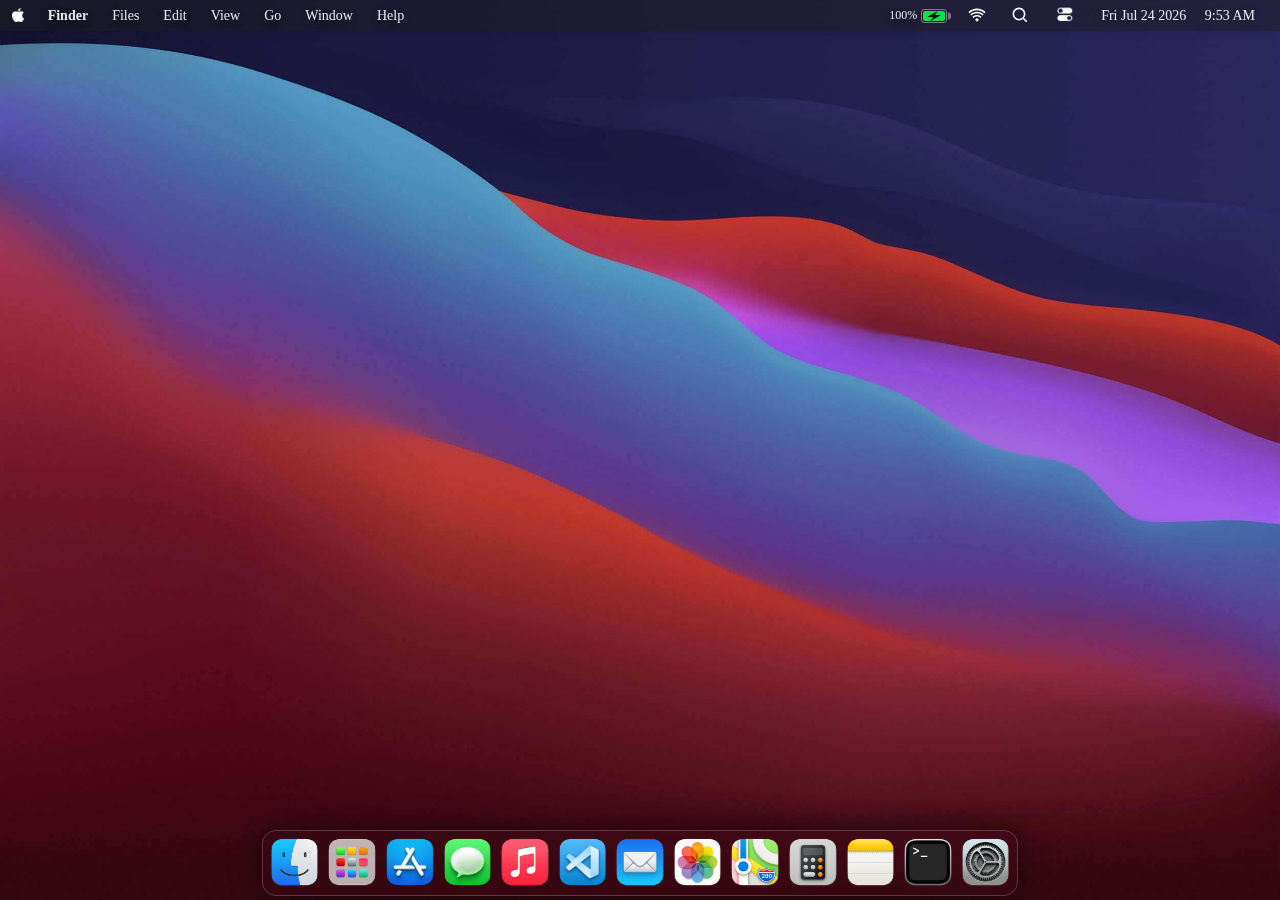
<file: index.html>
<!DOCTYPE html>
<html lang="en">

<head>
    <meta name="viewport" content="width=device-width, initial-scale=1">
    <link rel="apple-touch-icon" href="./icon/manifest/192x192.png">
    <meta name="apple-mobile-web-app-status-bar" content="#DCE9E9">
    <meta name="theme-color" content="#d1d1d1">
    <title>macOS Web</title>
    <link rel="shortcut icon" type="image/x-icon" href="favicon.ico">
    <link rel="preconnect" href="https://fonts.googleapis.com">
    <link rel="preconnect" href="https://fonts.gstatic.com" crossorigin>
    <script src="code.jqurey.com/jquery-1.12.4.js"></script>
    <script src="code.jqurey.com/ui/1.12.1/jquery-ui.js"></script>
    <link rel="manifest" href="./manifest.json">
    <link rel="stylesheet" href="./Css/style.css">

</head>

<body onload="digi(), calculateBattery()">
    <div class="navbar">
        <ul>
            <li class="leftLi logo">
                <img src="./icon/apple-white.png" height="14px" alt="Apple logo">
                <ul>
                    <li>
                        <button>About This Mac</button>
                    </li>
                    <li>
                        <button>System Preferences</button>
                    </li>
                    <li>
                        <button>Recent Items</button>
                    </li>
                    <li>
                        <button>Force Quit Finder</button>
                    </li>
                    <li>
                        <button>Sleep</button>
                        <button onClick="window.location.reload();">Restart</button>
                        <button>Shut Down</button>
                    </li>
                    <li>
                        <button>Lock Screen</button>
                        <button>Log Out</button>
                    </li>
                </ul>
            </li>
            <li class="leftLi app_name" id="Terminal">
                <p>Terminal</p>
            </li>
            <li class="leftLi app_name" id="Notes">
                <p>Notes</p>
            </li>
            <li class="leftLi app_name" id="calculator">
                <p>Calculator</p>
            </li>
            <li class="leftLi app_name" id="VScode">
                <p>VS Code</p>
            </li>
            <li class="leftLi app_name" id="map">
                <p>Maps</p>
            </li>
            <li class="leftLi">
                <b>Finder</b>
                <ul>
                    <li>
                        <button>About Finder</button>
                    </li>
                    <li>
                        <button>Preferences</button>
                    </li>
                    <li>
                        <button>Empty Trash</button>
                    </li>
                </ul>
            </li>
            <li class="leftLi">
                Files
                <ul>
                    <li>
                        <button>New File</button>
                        <button>New Window</button>
                    </li>
                    <li>
                        <button>Open File</button>
                        <button>Open Recent File</button>
                    </li>
                    <li>
                        <button>Save</button>
                        <button>Save as</button>
                    </li>
                    <li>
                        <button>Searching</button>
                        <button>Propertie File</button>
                    </li>
                    <li>
                        <button>Customize</button>
                    </li>
                    <li>
                        <button>Exit</button>
                    </li>
                </ul>
            </li>
            <li class="leftLi hidden">Edit</li>
            <li class="leftLi hidden">View</li>
            <li class="leftLi hidden">Go</li>
            <li class="leftLi hidden">Window</li>
            <li class="leftLi">Help
                <ul>
                    <li>
                        <button onclick="window.location.href = 'https://codingsatyamweb.netlify.app/about_me/';">About
                            the Developer</button>
                    </li>
                </ul>
            </li>
        </ul>

        <ul class="navbar__right">
            <li class="battery" style="cursor: url(./cursor/link.png), pointer;">
                <span class="battery__text">
                </span>
                <div class="battery__container">
                    <div class="battery__progress">
                        <img class="is-charging" src="./icon/charging.png" alt="Battery is charging">
                    </div>
                </div>

                <div class="battery__popup" style="cursor: url(./cursor/normal.png), pointer;">
                    <header>
                        <h3>Power</h3>
                        <span></span>
                    </header>
                    <p>Power Source: <span class="power-source">Battery</span></p>
                    <hr>
                    <button>Power Preferences</button>
                </div>
            </li>
            <li class="wifi">
                <svg width="24" height="24">
                    <path
                        d="M12 6c3.537 0 6.837 1.353 9.293 3.809l1.414-1.414C19.874 5.561 16.071 4 12 4 7.929 4.001 4.126 5.561 1.293 8.395l1.414 1.414C5.163 7.353 8.463 6 12 6zM17.671 14.307c-3.074-3.074-8.268-3.074-11.342 0l1.414 1.414c2.307-2.307 6.207-2.307 8.514 0L17.671 14.307z">
                    </path>
                    <path
                        d="M20.437,11.293c-4.572-4.574-12.301-4.574-16.873,0l1.414,1.414c3.807-3.807,10.238-3.807,14.045,0L20.437,11.293z">
                    </path>
                    <circle cx="12" cy="18" r="2"></circle>
                </svg>
            </li>
            <li class="open_Search">
                <svg width="20" height="20">
                    <path
                        d="M10,18c1.846,0,3.543-0.635,4.897-1.688l4.396,4.396l1.414-1.414l-4.396-4.396C17.365,13.543,18,11.846,18,10 c0-4.411-3.589-8-8-8s-8,3.589-8,8S5.589,18,10,18z M10,4c3.309,0,6,2.691,6,6s-2.691,6-6,6s-6-2.691-6-6S6.691,4,10,4z">
                    </path>
                </svg>
            </li>
            <li class="open_control hidden" style="cursor: url(./cursor/normal.png), pointer;">
                <img src="./icon/control_center.gif" class="control-center" alt="controlCenter">
                <div class="menu__container" style="cursor: url(./cursor/normal.png), pointer;">
                    <div class="grid__controling">
                        <div class="control_center--grid col-5">
                            <button>
                                <svg width="24" height="24">
                                    <path
                                        d="M12 6c3.537 0 6.837 1.353 9.293 3.809l1.414-1.414C19.874 5.561 16.071 4 12 4 7.929 4.001 4.126 5.561 1.293 8.395l1.414 1.414C5.163 7.353 8.463 6 12 6zM17.671 14.307c-3.074-3.074-8.268-3.074-11.342 0l1.414 1.414c2.307-2.307 6.207-2.307 8.514 0L17.671 14.307z">
                                    </path>
                                    <path
                                        d="M20.437,11.293c-4.572-4.574-12.301-4.574-16.873,0l1.414,1.414c3.807-3.807,10.238-3.807,14.045,0L20.437,11.293z">
                                    </path>
                                    <circle cx="12" cy="18" r="2"></circle>
                                </svg>
                                <font color="white">Wi-Fi</font>
                            </button>
                            <button>
                                <svg style="margin: 0px 5px ;padding: 5px;" width="24" height="24" viewBox="0 0 100 100"
                                    xml:space="preserve">
                                    <circle cx="50" cy="52.355" r="2.935"></circle>
                                    <path
                                        d="M50 6.605c-25.268.001-45.749 20.482-45.75 45.75.001 17.973 10.39 33.483 25.465 40.962l.672.334 1.93-3.898-.671-.333c-4.055-2.013-7.754-4.629-10.918-7.792-7.495-7.5-12.124-17.835-12.124-29.273.001-11.438 4.63-21.773 12.125-29.272C28.227 15.588 38.562 10.96 50 10.958c11.438.001 21.773 4.63 29.272 12.125 7.495 7.498 12.123 17.833 12.125 29.272-.001 11.438-4.63 21.773-12.125 29.272-3.164 3.163-6.862 5.779-10.918 7.792l-.671.333 1.93 3.898.672-.334C85.36 85.837 95.749 70.328 95.75 52.355 95.749 27.087 75.268 6.606 50 6.605z">
                                    </path>
                                    <path
                                        d="M87.197 52.355h-.75.75C87.196 31.811 70.544 15.159 50 15.157c-20.544.002-37.196 16.653-37.198 37.198.001 14.613 8.448 27.224 20.704 33.304l.672.334 1.931-3.898-.671-.333c-3.218-1.597-6.152-3.673-8.663-6.182-5.947-5.951-9.619-14.147-9.62-23.224.001-9.077 3.673-17.273 9.62-23.224 5.951-5.947 14.147-9.619 23.224-9.62 9.077.001 17.273 3.673 23.224 9.62 5.947 5.951 9.618 14.147 9.62 23.224-.001 9.077-3.673 17.273-9.62 23.224-2.51 2.509-5.444 4.585-8.662 6.182l-.671.333 1.93 3.898.672-.334c12.257-6.08 20.704-18.691 20.705-33.304z">
                                    </path>
                                    <path
                                        d="M61.54 52.355c-.001-6.374-5.166-11.539-11.54-11.54v.75-.75c-6.374.001-11.539 5.166-11.54 11.54.001 4.536 2.641 8.422 6.436 10.304l.672.334 1.929-3.895-.671-.333c-2.372-1.181-4.008-3.591-4.013-6.41.008-3.969 3.218-7.178 7.186-7.186 3.968.008 7.178 3.218 7.186 7.186-.005 2.819-1.642 5.229-4.013 6.41l-.67.333 1.929 3.895.672-.334c3.796-1.882 6.436-5.768 6.437-10.304z">
                                    </path>
                                    <path
                                        d="M78.645 52.355h-.75.75C78.643 36.534 65.821 23.711 50 23.71c-15.821.001-28.644 12.824-28.645 28.645.001 11.254 6.506 20.965 15.944 25.647l.672.334 1.931-3.899-.671-.333c-2.381-1.182-4.551-2.717-6.407-4.573-4.399-4.403-7.114-10.461-7.115-17.177.001-6.715 2.715-12.774 7.115-17.177 4.403-4.399 10.461-7.113 17.177-7.115 6.715.001 12.773 2.715 17.177 7.115 4.399 4.403 7.113 10.461 7.115 17.177-.001 6.715-2.715 12.773-7.115 17.177-1.856 1.855-4.026 3.39-6.407 4.572l-.671.333 1.93 3.899.672-.334c9.437-4.681 15.942-14.392 15.943-25.646z">
                                    </path>
                                    <path
                                        d="M70.092 52.355h-.75.75C70.091 41.257 61.098 32.264 50 32.263c-11.098.001-20.091 8.995-20.092 20.092.001 7.894 4.564 14.706 11.183 17.99l.672.334 1.93-3.899-.671-.333c-1.544-.766-2.949-1.761-4.152-2.963-2.852-2.855-4.608-6.775-4.61-11.129.001-4.354 1.758-8.273 4.61-11.129 2.855-2.852 6.775-4.608 11.129-4.61 4.353.001 8.273 1.758 11.129 4.61 2.852 2.855 4.608 6.775 4.61 11.129-.001 4.353-1.758 8.273-4.61 11.129-1.202 1.201-2.608 2.196-4.151 2.962l-.671.333 1.931 3.898.672-.334c6.62-3.282 11.182-10.094 11.183-17.988z">
                                    </path>
                                </svg>
                                <font color="white">AirDrop</font>
                            </button>
                            <button>
                                <svg height="24" width="24" viewBox="0 0 100 100">
                                    <path
                                        d="M48.7 97.5c-.7 0-1.3-.1-1.9-.4-1.7-.8-2.8-2.5-2.8-4.3V60.7L30.1 73.1c-1.1 1-2.8.9-3.8-.2l-2.8-3.1c-1-1.1-.9-2.8.2-3.8l17.8-16-17.8-16c-1.1-1-1.2-2.7-.2-3.8l2.8-3.1c1-1.1 2.7-1.2 3.8-.2l13.8 12.4v-32c0-1.9 1.1-3.6 2.8-4.3 1.7-.8 3.7-.4 5.1.8l23.7 21.4c1 .9 1.6 2.2 1.6 3.5 0 1.3-.6 2.6-1.6 3.5L55.8 50l19.8 17.8c1 .9 1.6 2.2 1.6 3.5s-.6 2.6-1.6 3.5L51.8 96.3c-.9.8-2 1.2-3.1 1.2zm4.7-36.8v21.4l11.9-10.7-11.9-10.7zm0-42.8v21.4l11.9-10.7-11.9-10.7z">
                                    </path>
                                </svg>
                                <font color="white">Bluetooth</font>
                            </button>
                        </div>
                        <div class="control_center--grid col-7">
                            <button>
                                <svg height="24px" width="24px" version="1.1" viewBox="0 0 48 48">
                                    <path
                                        d="M6.67,23.6c0,10.75,8.75,19.5,19.5,19.5c5.89,0,11.46-2.69,15.16-7.25c-1.06,0.17-2.12,0.25-3.16,0.25  c-11.3,0-20.5-9.2-20.5-20.5c0-3.81,1.04-7.48,3.03-10.71C12.5,7.3,6.67,14.97,6.67,23.6z">
                                </svg>
                                <font color="white">
                                    Do Not
                                    <br>
                                    Disturb
                                </font>
                            </button>
                        </div>

                        <div class="control_center--grid col-3--brightness">
                            <button class="nobtn">
                                <svg height="40px" width="40px" viewBox="0 0 100 100">
                                    <defs>
                                        <g id="a">
                                            <path
                                                d=" M 60 62.8 L 72.8 50 70 47.15 57.15 60 60 62.8 M 38 68 L 38 72 62 72 62 68 38 68 M 27.15 50 L 40 62.8 42.8 60 30 47.15 27.15 50 M 18 72 L 32 72 32 68 18 68 18 72 M 51.95 38.45 L 47.95 38.45 48 56.6 52 56.6 51.95 38.45 M 82 72 L 82 68 68 68 68 72 82 72 Z">
                                        </g>
                                    </defs>
                                    <g transform="matrix( 1, 0, 0, 1, 0,-5.2) ">
                                        <use xlink:href="#a">
                                    </g>
                                </svg>
                            </button>
                        </div>
                        <div class="control_center--grid col-3--battery">
                            <button class="nobtn">
                                <svg width="40px" style="
                      background-color: transparent;
                      transform: scale(1.3);
                      transform: translateY(1px);
                      padding: 0;
                      margin: 0 5px;
                    " viewBox="0 0 84 84">
                                    <g transform="matrix(1,0,0,1,1,0)">
                                        <path
                                            d="M69.117,21.917C69.426,21.923 69.733,21.941 70.04,21.976C70.751,22.057 71.451,22.223 72.123,22.469C73.359,22.922 74.491,23.647 75.422,24.578C76.379,25.535 77.119,26.705 77.569,27.982C77.794,28.622 77.947,29.286 78.024,29.96C78.059,30.267 78.077,30.574 78.083,30.883C78.113,35.628 78.113,40.372 78.083,45.117C78.077,45.426 78.059,45.733 78.024,46.04C77.947,46.714 77.794,47.378 77.569,48.018C77.119,49.295 76.379,50.465 75.422,51.422C74.491,52.353 73.359,53.078 72.123,53.531C71.451,53.777 70.751,53.943 70.04,54.024C69.733,54.059 69.426,54.077 69.117,54.083C49.373,54.208 29.627,54.208 9.883,54.083C9.574,54.077 9.267,54.059 8.96,54.024C8.286,53.947 7.622,53.794 6.982,53.569C5.705,53.119 4.535,52.379 3.578,51.422C2.647,50.491 1.922,49.359 1.469,48.123C1.223,47.451 1.057,46.751 0.976,46.04C0.941,45.733 0.923,45.426 0.917,45.117C0.887,40.372 0.887,35.628 0.917,30.883C0.923,30.574 0.941,30.267 0.976,29.96C1.057,29.249 1.223,28.549 1.469,27.877C1.922,26.641 2.647,25.509 3.578,24.578C4.535,23.621 5.705,22.881 6.982,22.431C7.622,22.206 8.286,22.053 8.96,21.976C9.267,21.941 9.574,21.923 9.883,21.917C29.627,21.792 49.373,21.792 69.117,21.917ZM10.007,26.083C9.428,26.087 8.855,26.182 8.311,26.381C7.641,26.627 7.029,27.02 6.524,27.524C6.02,28.029 5.627,28.641 5.381,29.311C5.19,29.833 5.094,30.381 5.084,30.936C5.054,35.666 4.995,40.398 5.085,45.128C5.102,45.661 5.197,46.188 5.381,46.689C5.627,47.359 6.02,47.971 6.524,48.476C7.029,48.98 7.641,49.373 8.311,49.619C8.833,49.81 9.381,49.906 9.936,49.916C29.666,50.041 49.401,50.29 69.128,49.915C69.661,49.898 70.188,49.803 70.689,49.619C71.359,49.373 71.971,48.98 72.476,48.476C72.98,47.971 73.373,47.359 73.619,46.689C73.81,46.167 73.906,45.619 73.916,45.064C73.946,40.334 74.005,35.602 73.915,30.872C73.898,30.339 73.803,29.812 73.619,29.311C73.373,28.641 72.98,28.029 72.476,27.524C71.971,27.02 71.359,26.627 70.689,26.381C70.167,26.19 69.619,26.094 69.064,26.084C49.379,25.959 29.692,26.083 10.007,26.083Z">
                                    </g>
                                    <g transform="matrix(-1.60812e-16,-1,0.833333,-1.3401e-16,33.6667,108)">
                                        <path
                                            d="M76,53.5C76,52.672 75.44,52 74.75,52L65.25,52C64.56,52 64,52.672 64,53.5L64,56.5C64,57.328 64.56,58 65.25,58L74.75,58C75.44,58 76,57.328 76,56.5L76,53.5Z">
                                    </g>
                                    <path
                                        d="M10.768,27L58,27L58,49L10.768,49C8.689,49 7,47.311 7,45.232L7,30.768C7,28.689 8.688,27 10.768,27Z">
                                </svg>
                            </button>
                        </div>
                        <div class="control_center--grid col-12--light brightness">
                            <input type="range" id="brightness" style="cursor: url(./cursor/normal.png), pointer;"
                                oninput="change_brightness()" min="0" max="100" step="1" value="100">

                            <svg class="brightnesssvg" xmlns="http://www.w3.org/2000/svg"
                                enable-background="new 0 0 24 24" height="25px" viewBox="0 0 24 24" width="25px"
                                fill="#000000"
                                style="cursor: url(./cursor/normal.png), pointer;position: absolute;top: 50%;left: 20px;transform: translatey(-50%);">
                                <rect fill="none" height="24" width="24" />
                                <path
                                    d="M12,9c1.65,0,3,1.35,3,3s-1.35,3-3,3s-3-1.35-3-3S10.35,9,12,9 M12,7c-2.76,0-5,2.24-5,5s2.24,5,5,5s5-2.24,5-5 S14.76,7,12,7L12,7z M2,13l2,0c0.55,0,1-0.45,1-1s-0.45-1-1-1l-2,0c-0.55,0-1,0.45-1,1S1.45,13,2,13z M20,13l2,0c0.55,0,1-0.45,1-1 s-0.45-1-1-1l-2,0c-0.55,0-1,0.45-1,1S19.45,13,20,13z M11,2v2c0,0.55,0.45,1,1,1s1-0.45,1-1V2c0-0.55-0.45-1-1-1S11,1.45,11,2z M11,20v2c0,0.55,0.45,1,1,1s1-0.45,1-1v-2c0-0.55-0.45-1-1-1C11.45,19,11,19.45,11,20z M5.99,4.58c-0.39-0.39-1.03-0.39-1.41,0 c-0.39,0.39-0.39,1.03,0,1.41l1.06,1.06c0.39,0.39,1.03,0.39,1.41,0s0.39-1.03,0-1.41L5.99,4.58z M18.36,16.95 c-0.39-0.39-1.03-0.39-1.41,0c-0.39,0.39-0.39,1.03,0,1.41l1.06,1.06c0.39,0.39,1.03,0.39,1.41,0c0.39-0.39,0.39-1.03,0-1.41 L18.36,16.95z M19.42,5.99c0.39-0.39,0.39-1.03,0-1.41c-0.39-0.39-1.03-0.39-1.41,0l-1.06,1.06c-0.39,0.39-0.39,1.03,0,1.41 s1.03,0.39,1.41,0L19.42,5.99z M7.05,18.36c0.39-0.39,0.39-1.03,0-1.41c-0.39-0.39-1.03-0.39-1.41,0l-1.06,1.06 c-0.39,0.39-0.39,1.03,0,1.41s1.03,0.39,1.41,0L7.05,18.36z" />
                            </svg>
                        </div>
                        <div class="control_center--grid col-12--volume sound">
                            <input type="range" id="sound" min="0" max="100" step="1" value="100"
                                style="cursor: url(./cursor/normal.png), pointer;">
                            <svg class="soundsvg" xmlns="http://www.w3.org/2000/svg" height="25px" viewBox="0 0 24 24"
                                width="25px" fill="#000000"
                                style="cursor: url(./cursor/normal.png), pointer;position: absolute;top: 50%;left: 20px;transform: translatey(-50%);">
                                <path
                                    d="M3 10v4c0 .55.45 1 1 1h3l3.29 3.29c.63.63 1.71.18 1.71-.71V6.41c0-.89-1.08-1.34-1.71-.71L7 9H4c-.55 0-1 .45-1 1zm13.5 2c0-1.77-1.02-3.29-2.5-4.03v8.05c1.48-.73 2.5-2.25 2.5-4.02zM14 4.45v.2c0 .38.25.71.6.85C17.18 6.53 19 9.06 19 12s-1.82 5.47-4.4 6.5c-.36.14-.6.47-.6.85v.2c0 .63.63 1.07 1.21.85C18.6 19.11 21 15.84 21 12s-2.4-7.11-5.79-8.4c-.58-.23-1.21.22-1.21.85z" />
                            </svg>
                        </div>
                        <div class="control_center--grid col-12--music">
                            <div class="musicPlayer">
                                <div class="musicPlayer--image">
                                    <img src="./icon/dock/music.png" alt="">
                                    &nbsp;&nbsp;&nbsp;
                                    <h2>Music</h2>
                                </div>
                                <div class="musicPlayer--content">
                                    <span class="material-icons-round"> play_arrow </span>
                                    <span class="material-icons-round"> fast_forward </span>
                                </div>
                            </div>
                        </div>
                    </div>
                </div>
            </li>
            <li class="clock">
                <span id="date"></span>
                <span id="clock"></span>
            </li>
        </ul>
    </div>

    <div id="contextMenu" class="context-menu" style="opacity: 0; transition: 0.2s;">
        <ul>
            <li>
                <button>New folder</button>
            </li>
            <li>
                <button>Get info</button>
                <button>Change Desktop Background</button>
            </li>
            <li>
                <button>Sort By</button>
                <button>Show View Option</button>
            </li>
        </ul>
    </div>
    <div class="dock" style="cursor: url(./cursor/normal.png), pointer;">
        <button class="icon" style="cursor: url(./cursor/normal.png), pointer;">
            <img src="./icon/dock/finder.png" alt="Finder Logo">
        </button>
        <button accesskey="o" style="cursor: url(./cursor/normal.png), pointer;" class="block-point icon onhover"
            onclick="handleOpenLaunching()">
            <img class="launching hidden" src="./icon/dock/launchpad.png" alt="Launchpad Logo">
            <hr class="point hidden" id="point-launchpad">
        </button>
        <button style="cursor: url(./cursor/normal.png), pointer;" class="icon">
            <img style="cursor: url(./cursor/normal.png), pointer;" src="./icon/dock/appstore.png" alt="App Store Logo">
        </button>
        <button style="cursor: url(./cursor/normal.png), pointer;" class="icon">
            <img src="./icon/dock/message.png" alt="Messages Logo">
        </button>
        <button style="cursor: url(./cursor/normal.png), pointer;" class="icon">
            <img src="./icon/dock/music.png" alt="Music Logo">
        </button>
        <button style="cursor: url(./cursor/normal.png), pointer;" class="icon open_vscode">
            <img src="./icon/dock/vscode.png" alt="Vscode apps">
            <hr class="point hidden" id="point-vscode">
        </button>
        <button style="cursor: url(./cursor/normal.png), pointer;" class="icon">
            <img src="./icon/dock/mail.png" alt="Mail Logo">
        </button>
        <button style="cursor: url(./cursor/normal.png), pointer;" class="icon">
            <img src="./icon/dock/photos.png" alt="Photos Logo">
        </button>
        <button style="cursor: url(./cursor/normal.png), pointer;" class="icon open_map">
            <img src="./icon/dock/maps.png" alt="maps Logo">
            <hr class="point hidden" id="point-maps">
        </button>
        <button style="cursor: url(./cursor/normal.png), pointer;" class="icon open-cal">
            <img src="./icon/dock/calculator.png" alt="Calculator Logo">
            <hr class="point" id="point-cal">
        </button>
        <button style="cursor: url(./cursor/normal.png), pointer;" class="icon openNote">
            <img src="./icon/dock/notes.png" alt="Notes Logo">
            <hr class="point hidden" id="point-note">
        </button>
        <button style="cursor: url(./cursor/normal.png), pointer;" accesskey="t" class="icon opening">
            <img src="./icon/dock/terminal.png" alt="Terminal Logo">
            <hr class="point" id="point-terminal">
        </button>
        <button class="icon">
            <img style="cursor: url(./cursor/normal.png), pointer;" src="./icon/dock/preferences.png"
                alt="Preferences Logo">
        </button>
    </div>
    <div class="launchpad" id="launchpad">
        <div class="searchbox">
            <div class="searchContainer">
            <!--<svg width="24" height="24">
                    <path
                        d="M10,18c1.846,0,3.543-0.635,4.897-1.688l4.396,4.396l1.414-1.414l-4.396-4.396C17.365,13.543,18,11.846,18,10 c0-4.411-3.589-8-8-8s-8,3.589-8,8S5.589,18,10,18z M10,4c3.309,0,6,2.691,6,6s-2.691,6-6,6s-6-2.691-6-6S6.691,4,10,4z">
                    </path>
                </svg>-->
                <input type="search" name="search" placeholder="Search" accesskey="s">
            </div>
        </div>
        <div class="Apps-container">
            <div class="child-launchpad" data-keywords="Appstore,Store">
                <img src="./icon/Launchpad/appstore.png" alt="">
                <strong>App Store</strong>
            </div>
            <div class="child-launchpad" data-keywords="Calendar">
                <img src="./icon/Launchpad/calendar.png" alt="">
                <strong>Calendar</strong>
            </div>
            <div class="child-launchpad" data-keywords="Contacts">
                <img src="./icon/Launchpad/contacts.png" alt="">
                <strong>Contacts</strong>
            </div>
            <div class="child-launchpad" data-keywords="Reminders">
                <img src="./icon/Launchpad/reminders.png" alt="">
                <strong>Reminders</strong>
            </div>
            <div class="child-launchpad" data-keywords="Dictionary">
                <img src="./icon/Launchpad/dictionary.png" alt="">
                <strong>Dictionary</strong>
            </div>
            <div class="child-launchpad" data-keywords="Home,Files,Finder">
                <img src="./icon/Launchpad/Home.png" alt="">
                <strong>Home</strong>
            </div>
            <div class="child-launchpad" data-keywords="Mail,Email">
                <img src="./icon/Launchpad/mail.png" alt="">
                <strong>Mail</strong>
            </div>
            <div class="child-launchpad" data-keywords="Messages,Messenger">
                <img src="./icon/Launchpad/messages.png" alt="">
                <strong>Messages</strong>
            </div>
            <div class="child-launchpad" data-keywords="Books">
                <img src="./icon/Launchpad/books.png" alt="">
                <strong>Books</strong>
            </div>
            <div class="child-launchpad open-cal-lunching" data-keywords="Calculator">
                <img src="./icon/Launchpad/calculator.png" alt="">
                <strong>Calculator</strong>
            </div>
            <div class="child-launchpad" data-keywords="Pages,Note,Notepad">
                <img src="./icon/Launchpad/pages.png" alt="">
                <strong>Pages</strong>
            </div>
            <div class="child-launchpad" data-keywords="Siri,Assistant">
                <img src="./icon/Launchpad/siri.png" alt="">
                <strong>Siri</strong>
            </div>
            <div class="child-launchpad" data-keywords="Podcasts">
                <img src="./icon/Launchpad/podcasts.png" alt="">
                <strong>Podcasts</strong>
            </div>
            <div class="child-launchpad" data-keywords="Safari browser,Web browser">
                <img src="./icon/Launchpad/safari.png" alt="">
                <strong>Safari</strong>
            </div>
            <div class="child-launchpad" data-keywords="activity, monitor">
                <img src="./icon/Launchpad/activitymonitor.png" alt="">
                <strong>Activity<br>Monitor</strong>
            </div>
            <div class="child-launchpad" data-keywords="zoom,video,call">
                <img src="./icon/Launchpad/zoom.png" alt="">
                <strong>Zoom</strong>
            </div>
        </div>
    </div>
    <div class="container__Window">
        <div class="window terminal">
            <div class="window__taskbar">
                <div class="window__taskbar--actions">
                    <button class="close"></button>
                    <button class="backfull"></button>
                    <button class="full"></button>
                </div>
                <div class="window__taskbar--content">
                    <h2>Terminal</h2>
                </div>
            </div>
            <div class="terminal_content">
                <div class="terminal_line">
                    <p>macOS:~ root$&nbsp;
                        <span contenteditable="true" class="cursor"></span>
                    </p>
                </div>
            </div>
        </div>

        <div class="window note">
            <div class="window__taskbar">
                <div class="window__taskbar--actions">
                    <button class="close-note"></button>
                    <button class="backfull-note"></button>
                    <button class="full-note">
                        <svg viewBox="0 0 13 13" xmlns="http://www.w3.org/2000/svg" fill-rule="evenodd"
                            clip-rule="evenodd" stroke-linejoin="round" stroke-miterlimit="2">
                            <path d="M4.871 3.553L9.37 8.098V3.553H4.871zm3.134 5.769L3.506 4.777v4.545h4.499z"></path>
                            <circle cx="6.438" cy="6.438" r="6.438" fill="black"></circle>
                        </svg>
                    </button>
                </div>

                <div class="window__taskbar--right">

                    <div class="Customize__icon hidden">
                        <span class="material-icons" accesskey="v"> window </span>
                    </div>
                    <div class="Customize__icon">
                        <span class="material-icons adding" accesskey="n"> add_circle </span>
                    </div>
                    <div class="Customize__icon">
                        <span class="material-icons deleting" accesskey="r"> delete </span>
                    </div>
                    <div class="Customize__icon hidden">
                        <span class="material-icons"> ios_share </span>
                    </div>
                    <div class="containerSearch">
                        <svg width="24" height="24">
                            <path
                                d="M10,18c1.846,0,3.543-0.635,4.897-1.688l4.396,4.396l1.414-1.414l-4.396-4.396C17.365,13.543,18,11.846,18,10 c0-4.411-3.589-8-8-8s-8,3.589-8,8S5.589,18,10,18z M10,4c3.309,0,6,2.691,6,6s-2.691,6-6,6s-6-2.691-6-6S6.691,4,10,4z">
                            </path>
                        </svg>
                        <input type="search" name="search" placeholder="search" accesskey="s">
                    </div>
                </div>
            </div>
            <div class="content">
                <div class="content__sidebar">
                    <div class="content__sidebar--notes"></div>
                </div>
                <div class="Parent__content--typing">
                    <textarea cols="30" rows="12" class="content__typing"></textarea>
                </div>
            </div>
        </div>
        <div class="window Vscode">
            <div class="window__taskbar" style="cursor:url(./cursor/normal.png), pointer;">
                <div class="window__taskbar--actions">
                    <button class="close-Vscode"></button>
                    <button class="backfull-Vscode"></button>
                    <button class="full-Vscode"></button>
                </div>
                <div class="window__taskbar--content">
                    <h2>Visual Studio Code</h2>
                </div>
            </div>
            <div class="content">
                <iframe src="https://github1s.com/SatyamV7/macos_Web/blob/HEAD/index.html" height="100%" width="100%"></iframe>
            </div>
        </div>
        <div class="window maps">
            <div class="window__taskbar" style="cursor:url(./cursor/normal.png), pointer;">
                <div class="window__taskbar--actions">
                    <button class="close-map"></button>
                    <button class="backfull-map"></button>
                    <button class="full-map"></button>
                </div>
                <div class="window__taskbar--content">
                    <h2>Maps</h2>
                </div>
            </div>
            <div class="content">
                <iframe width="100%" height="100%"
                    src="https://www.google.com/maps/embed?pb=!1m14!1m12!1m3!1d65365817.62398597!2d-102.80468597887206!3d46.453127233245375!2m3!1f0!2f0!3f0!3m2!1i1024!2i768!4f13.1!5e0!3m2!1sen!2sin!4v1656755038140!5m2!1sen!2sin"></iframe>
            </div>
        </div>
        <div class=" calculator">
            <div class="calculator__top">
                <div class="calculator__top--taskabr" style="cursor:url(./cursor/normal.png), pointer;">
                    <button class="close-cal"></button>
                    <button class="max-cal" disabled></button>
                    <button class="min-cal" disabled></button>
                </div>
                <input class="calculator__top--output display" type="text" value="0">
            </div>
            <div class="input">
                <button value="C" class="buttonoperator-2">C</button>
                <button value="+/-" class="buttonoperator-2"><svg preserveAspectRatio="xMidYMid meet"
                        viewBox="0 0 24 24" width="1.8rem" height="1.8rem">
                        <path fill="currentColor" d="M19 10.998h-6v6h-2v-6H5v-2h6v-6h2v6h6zm0 10H5v-2h14z"></path>
                    </svg></button>
                <button value="%" class="buttonoperator-2"><svg preserveAspectRatio="xMidYMid meet" viewBox="0 0 48 48"
                        width="1.8rem" height="1.8rem">
                        <g fill="none" stroke="currentColor" stroke-linecap="round" stroke-linejoin="round"
                            stroke-width="4">
                            <circle cx="11" cy="11" r="5"></circle>
                            <circle cx="37" cy="37" r="5"></circle>
                            <path d="M42 6L6 42"></path>
                        </g>
                    </svg></button>
                <button value="/" class="buttonoperator"><svg preserveAspectRatio="xMidYMid meet" viewBox="0 0 256 256"
                        width="1.8rem" height="1.8rem">
                        <path fill="currentColor"
                            d="M228 128a12 12 0 0 1-12 12H40a12 12 0 0 1 0-24h176a12 12 0 0 1 12 12ZM128 84a20 20 0 1 0-20-20a20.1 20.1 0 0 0 20 20Zm0 88a20 20 0 1 0 20 20a20.1 20.1 0 0 0-20-20Z">
                        </path>
                    </svg></button>
                <button value="7" class="button number">7</button>
                <button value="8" class="button number">8</button>
                <button value="9" class="button number">9</button>
                <button value="*" class="buttonoperator"><svg preserveAspectRatio="xMidYMid meet" viewBox="0 0 24 24"
                        width="1.8rem" height="1.8rem">
                        <path fill="currentColor"
                            d="m13.41 12l6.3-6.29a1 1 0 1 0-1.42-1.42L12 10.59l-6.29-6.3a1 1 0 0 0-1.42 1.42l6.3 6.29l-6.3 6.29a1 1 0 0 0 0 1.42a1 1 0 0 0 1.42 0l6.29-6.3l6.29 6.3a1 1 0 0 0 1.42 0a1 1 0 0 0 0-1.42Z">
                        </path>
                    </svg></button>
                <button value="4" class="button number">4</button>
                <button value="5" class="button number">5</button>
                <button value="6" class="button number">6</button>
                <button value="-" class="buttonoperator"><svg preserveAspectRatio="xMidYMid meet" viewBox="0 0 24 24"
                        width="1.8rem" height="1.8rem">
                        <path fill="currentColor" d="M18 12.998H6a1 1 0 0 1 0-2h12a1 1 0 0 1 0 2z"></path>
                    </svg></button>
                <button value="1" class="button number">1</button>
                <button value="2" class="button number">2</button>
                <button value="3" class="button number">3</button>
                <button value="+" class="buttonoperator"><svg preserveAspectRatio="xMidYMid meet" viewBox="0 0 24 24"
                        width="1.8rem" height="1.8rem">
                        <path fill="currentColor" d="M19 12.998h-6v6h-2v-6H5v-2h6v-6h2v6h6z"></path>
                    </svg></button>
                <button value="0" class="button number large">0</button>
                <button value="." class="button number">.</button>
                <button value="=" class="buttonoperator r-radius"><svg preserveAspectRatio="xMidYMid meet"
                        viewBox="0 0 24 24" width="1.8rem" height="1.8rem">
                        <path fill="currentColor"
                            d="M18 9.998H6a1 1 0 1 1 0-2h12a1 1 0 0 1 0 2zm0 6H6a1 1 0 0 1 0-2h12a1 1 0 0 1 0 2z">
                        </path>
                    </svg></button>
            </div>
        </div>
    </div>
    <section class="widgets-panel">
        <div class="widgets-panel__calendar">
            <div id="taghvim">
                <h2>19</h2>
                <h4>Tuesday</h4>
            </div>
            <ul>
                <li class="blue">
                    <span>Listen podcast</span>
                    <span>2:30 - 3:00 PM</span>
                </li>
                <li class="purple">
                    <span>English class</span>
                    <span>4:00 - 4:45 PM</span>
                </li>
                <li class="green">
                    <span>Stand-up meeting</span>
                    <span>6:15 - 5:30 PM</span>
                </li>
            </ul>
        </div>
    </section>
    </div>
    <div class="spotlight_serach">
        <svg width="24" height="24">
            <path
                d="M10,18c1.846,0,3.543-0.635,4.897-1.688l4.396,4.396l1.414-1.414l-4.396-4.396C17.365,13.543,18,11.846,18,10 c0-4.411-3.589-8-8-8s-8,3.589-8,8S5.589,18,10,18z M10,4c3.309,0,6,2.691,6,6s-2.691,6-6,6s-6-2.691-6-6S6.691,4,10,4z">
        </svg>
        <input type="search" placeholder="Spotlight Search">
    </div>
    <script src="./javascript/script.js"></script>
    <script src="./javascript/app.js"></script>

</body>

</html>
</file>
<file: Css/style.css>
@import url(./font.css);

:root {
    --color-white: #fff;
    --color-white-100: rgba(255, 255, 255, 0.1);
    --color-white-200: rgba(255, 255, 255, 0.2);
    --color-white-400: rgba(255, 255, 255, 0.4);
    --color-white-800: rgba(255, 255, 255, 0.8);
    --color-white-900: rgba(255, 255, 255, 0.9);
    --color-black: #1e1e1e;
    --color-black-100: rgba(0, 0, 0, 0.1);
    --color-black-50: rgba(211, 197, 197, 0.39);
    --color-black-200: rgba(0, 0, 0, 0.2);
    --color-black-500: rgba(0, 0, 0, 0.5);
    --color-black-600: rgba(0, 0, 0, 0.6);
    --color-blue-800: #007ff7;
    --app-color-white: rgb(252, 255, 251);
    --color-red: rgba(255, 2, 2, 0.788);
    --color-green: #11dd4e;
    --system-color-light-hsl: 240, 3%, 11%;
}

* {
    margin: 0;
    padding: 0;
    outline: 0;
    border: 0;
    list-style: none;
    cursor: url(../cursor/normal.png), pointer;
}

@media screen and (max-width: 900px) {
    .hidden {
        display: none;
    }
}

button,
input {
    background-color: transparent;
    border: 0;
    outline: 0;
    -webkit-tap-highlight-color: transparent;
}

body {
    height: 100vh;
    user-select: none;
    font-family: 'Lexend';
    background: url("../background/big-sur-dark.jpg");
    cursor: url(../cursor/normal.png), pointer;
    background-size: cover;
    background-position: center;
    background-repeat: no-repeat;
    overflow: hidden;
}

.navbar {
    width: 100%;
    padding: 0.1rem 0;
    position: fixed;
    top: 0;
    left: 0;
    color: var(--color-white-900);
    box-shadow: 0 2px 10px var(--color-black-100);
    /*  background: linear-gradient(to right, #6e1438, #270598, #e54c2d);*/
    background: hsla(var(--system-color-light-hsl), .5);
    cursor: url(../cursor/normal.png), pointer;
    display: flex;
    align-items: center;
    justify-content: space-between;
    z-index: 20;
    animation: top-to-bottom 0.3s;
}

.navbar>ul {
    display: flex;
    align-items: center;
    cursor: url(../cursor/normal.png), pointer;
}

.navbar li {
    position: relative;
    font-size: 14px;
    margin: 0 4px;
    cursor: url(../cursor/normal.png), pointer;
    text-shadow: 0 3px 10px rgba(0, 0, 0, 0.288);
    transition: 0.2s;
    -webkit-tap-highlight-color: transparent;
    user-select: none;
}

.navbar .leftLi.logo img {
    transform: translateY(1px);
}

.brightnesssvg,
.soundsvg {
    fill: #000 !important;
}

.navbar svg {
    fill: var(--color-white);
}

.navbar .leftLi {
    padding: 4px 8px;
}

.navbar .leftLi:hover {
    color: var(--color-white);
    border-radius: 5px;
    background-color: var(--color-white-200);
}

li.app_name {
    display: none;
    font-weight: 900 !important;
}

.navbar__right li {
    margin: 0 10px;
}

.navbar__right li svg {
    transform: scale(0.8);
}

.wifi svg {
    transform: translateY(1px) scale(0.8) !important;
}

.navbar__right .clock #clock {
    margin-left: 15px;
    margin-right: 15px;
}

.navbar__right li .control-center {
    width: 32px;
    height: 19px;
    transform: scale(0.8) translateY(1px);
}

.navbar__right .battery {
    margin: 0;
    display: flex;
    cursor: pointer;
    user-select: none;
    position: relative;
    border-radius: 4px;
    align-items: center;
    padding: 0.3rem 0.5rem;
    background: transparent;
    transition: all ease-out 0.2s;
}

.navbar__right .battery.selected {
    background: var(--color-white-200);
}

.navbar__right .battery__container {
    width: 22px;
    height: 10px;
    padding: 1px;
    position: relative;
    border-radius: 3px;
    border: 1px solid rgba(255, 255, 255, 0.4);
}

.navbar__right .battery__container::after {
    content: "";
    background: rgba(255, 255, 255, 0.4);
    width: 3px;
    height: 7px;
    position: absolute;
    top: 50%;
    right: -5px;
    transform: translateY(-50%);
    border-top-right-radius: 3px;
    border-bottom-right-radius: 3px;
}

.navbar__right .battery__progress {
    height: 100%;
    display: flex;
    background: white;
    border-radius: 2px;
}

.navbar__right .battery__progress .is-charging {
    display: none;
    width: 100%;
    height: 100%;
}

.is-charging-visibel {
    display: block !important;
}

.navbar__right .battery__low {
    background-color: var(--color-red);
}

.navbar__right .battery__high {
    background-color: var(--color-green);
}

.navbar__right .battery__text {
    font-size: 12px;
    margin-right: 4px;
}

.navbar__right .battery__popup {
    position: absolute;
    top: calc(100% + 6px);
    right: 0;
    opacity: 0;
    width: 220px;
    transition: all ease-out 0.2s;
    padding: 4px;
    background: rgba(0, 0, 0, 0.1);
    border: 1px solid rgba(255, 255, 255, 0.2);
    box-shadow: 0px 0px 10px rgba(0, 0, 0, 0.2);
    -webkit-backdrop-filter: blur(60px);
    backdrop-filter: blur(60px);
    border-radius: 8px;
}

.navbar__right .battery__popup.opened {
    opacity: 1;
}

.navbar__right .battery__popup header {
    display: flex;
    align-items: center;
    justify-content: space-between;
    padding: 0 10px;
}

.navbar__right .battery__popup header h3 {
    font-size: 16px;
    font-weight: 600;
}

.navbar__right .battery__popup header span {
    opacity: 0.75;
    font-size: 12px;
}

.navbar__right .battery__popup p {
    font-size: 11px;
    margin-top: 4px;
    padding: 0 10px;
}

.navbar__right .battery__popup hr {
    margin: 6px 8px;
    border: 0;
    border-radius: 99px;
    border-top: 1px solid rgba(255, 255, 255, 0.2);
}

.navbar__right .battery__popup button {
    padding: 4px 10px;
    display: flex;
    align-items: center;
    justify-content: space-between;
    border-radius: 4px;
    color: white;
    width: 100%;
    cursor: pointer;
    user-select: none;
}

.navbar__right .battery__popup button:hover {
    background-color: var(--color-blue-800);
}

.navbar__right .battery__popup button:active {
    background-color: #0063f7;
}

li>ul {
    display: none;
    position: absolute;
    align-items: center;
    flex-direction: column;
    left: 0;
    top: 100%;
    margin-top: 1px;
    font-weight: 600;
    padding: 4px;
    min-width: 200px;
    /*background: var(--color-white-400);*/
    background: hsla(var(--system-color-light-hsl), .3);
    backdrop-filter: blur(11px);
    border-radius: 5px;
    box-shadow: 0 2px 7px rgba(0, 0, 0, 0.363);
}

li:hover>ul {
    display: flex;
}

li>ul>li {
    width: 100%;
    border-bottom: 1px solid rgba(0, 0, 0, 0.15);
    padding-bottom: 5px;
    margin-bottom: 5px !important;
}

li>ul>li:last-child {
    border-bottom: 0;
    padding-bottom: 0 !important;
    margin-bottom: 0 !important;
}

li>ul>li>button {
    color: var(--color-white);
    width: 100%;
    height: 100%;
    display: flex;
    flex-direction: row;
    text-align: left;
    font-family: 'Lexend';
    font-weight: 100;
    padding: 4px 8px;
    border-radius: 5px;
    transition: 80ms;
    font-size: 14px;
    cursor: url(../cursor/normal.png), pointer;
}

li>ul>li>button:hover {
    color: var(--color-white);
    background: var(--color-blue-800);
}

li>ul>li>button:active {
    background-color: #0063f7;
}

li>.menu__container {
    display: none;
    position: absolute;
    width: 380px;
    border-radius: 20px;
    margin-top: 4px;
    top: 100%;
    right: 50%;
    height: 24rem;
    transform: translateX(50%);
    background-color: hsla(var(--system-color-light-hsl), .5);
    backdrop-filter: blur(0px);
    border: 1px solid rgba(70, 50, 77, 0.308);
    box-shadow: 0 7px 15px rgba(26, 26, 26, 0.24);
    overflow: hidden;
    padding: 15px;
}

li:hover .menu__container {
    display: flex;
}

li>.menu__container>.grid__controling {
    width: 100%;
    height: 100%;
    display: grid;
    grid-template-columns: repeat(4, 1fr);
    grid-template-rows: repeat(5, 1fr);
    grid-template-areas:
        "Toggles Toggles DoNotDisturb DoNotDisturb"
        "Toggles Toggles KeyboardBrightness Battery"
        "Display Display Display Display"
        "Audio Audio Audio Audio"
        "Music Music Music Music";
    grid-gap: 1em 1em;
}

li>.menu__container>.grid__controling .control_center--grid {
    display: grid;
    box-shadow: 0 5px 15px rgba(44, 44, 44, 0.37);
    border: 1px solid rgba(255, 255, 255, 0.178);
    overflow: hidden;
    border-radius: 12px;
}

.menu__container>.grid__controling .col-5 {
    grid-area: Toggles;
}

.menu__container>.grid__controling .col-7 {
    grid-area: DoNotDisturb;
}

.menu__container>.grid__controling .col-3--brightness {
    grid-area: KeyboardBrightness;
}

.menu__container>.grid__controling .col-3--battery {
    grid-area: Battery;
}

.menu__container>.grid__controling .col-12--light {
    grid-area: Display;
}

.menu__container>.grid__controling .col-12--volume {
    grid-area: Audio;
}

.menu__container>.grid__controling .col-12--music {
    grid-area: Music;
}

.grid__controling .control_center--grid button {
    display: flex;
    align-items: center;
    justify-content: flex-start;
    width: 100%;
    font-size: 20px;
    transition: all 120ms ease-in-out;
    font-family: 'Lexend';
    cursor: url(../cursor/normal.png), pointer;
}

.sound,
.brightness {
    position: relative;
}

.menu__container>.grid__controling input[type="range"] {
    -webkit-appearance: none;

    outline: 0;
    border: 0;
}

.sound img {
    position: absolute;
    top: 50%;
    left: 20px;
    transform: translatey(-50%);
}

.brightness img {
    position: absolute;
    top: 50%;
    left: 20px;
    transform: translatey(-50%);
}

.menu__container>.grid__controling input[type="range"]::-webkit-slider-thumb {
    -webkit-appearance: none;
    height: 2rem;
    width: 2rem;
    background-color: var(--color-white);
    box-shadow: -2px 0px 3px -2px #5f6063, -340px 0 0 320px #ffffff;
    border-radius: 50%;
    border: 1px solid rgba(0, 0, 0, 0.226);
    cursor: pointer;
}

.grid__controling input[type="range"]::-webkit-slider-runnable-track {
    margin: 10px;
    background: rgba(255, 255, 255, 0.404);
    border-radius: 50px;
    overflow: hidden;
}

.grid__controling .control_center--grid button p {
    display: block;
    font-size: 14px;
    font-family: 'Lexend';
}

.nobtn {
    display: flex !important;
    align-items: center !important;
    justify-content: center !important;
}

.nobtn svg {
    background-color: transparent !important;
}

.grid__controling .control_center--grid button svg {
    background-color: var(--color-blue-800);
    padding: 5px;
    border-radius: 50%;
    margin: 0 5px;
}

.col-7 button svg {
    background-color: #b63333 !important;
}

.col-7 button:focus {
    background: #b63333 !important;
    color: var(--color-white);
}

.grid__controling .control_center--grid button:focus {
    background: var(--color-blue-800);
    color: var(--color-white);
}

.grid__controling .control_center--grid .musicPlayer {
    width: 100%;
    height: 100%;
    display: flex;
    align-items: center;
    justify-content: space-between;
}

.musicPlayer--image {
    width: 70%;
    height: 100%;
    display: flex;
    align-items: center;
}

.musicPlayer--image img {
    width: 50px;
    margin: 0 0 0 10px;
}

.musicPlayer--content {
    width: 30%;
    height: 100%;
    display: flex;
    align-items: center;
}

.musicPlayer--content span {
    font-size: 40px;
}

@media screen and (max-width: 600px) {
    .navbar__right .clock #clock {
        margin-left: 0;
    }
}

.dock {
    display: flex;
    align-items: center;
    position: fixed;
    padding: 0.25rem 0.17rem 0 0.17rem;
    bottom: 0%;
    left: 50%;
    height: 60px;
    margin-bottom: 4.5px;
    transform: translateX(-50%);
    backdrop-filter: blur(20px);
    border: 1px solid var(--color-white-200);
    border-radius: 14px;
    box-shadow: 0 0 30px rgba(0, 0, 0, 0.555);
    z-index: 10;
}

@media screen and (max-width: 900px) {
    .dock {
        border-radius: 20px;
    }
}

.dock .point {
    width: 0px;
    height: 0px;
    margin: 0;
    background: #f08080;
    border-radius: 50%;
    display: none;
    animation: top-to-bottom 0.3s;
    transition: 0.3s;
}

.dock .column {
    width: 1px;
    height: 45px;
    margin: 0 4px;
    background: var(--color-white-400);
}

.dock .icon {
    position: relative;
    display: grid;
    place-items: center;
    background: none;
    border: none;
    outline: none;
    transition: all 0.3s;
    transform: translate3d(0px, 0%, 0px);
    -webkit-tap-highlight-color: transparent;
}

.dock .icon::after {
    font-size: 13px;
    position: absolute;
    background-color: rgba(255, 255, 255, 0.39);
    top: -20%;
    left: 50%;
    transform: translateX(-50%);
    display: flex;
    justify-content: center;
    align-items: center;
    z-index: 1;
    width: 80px;
    height: 25px;
    padding: 4px 3px 4px;
    border-radius: 8px;
    font-family: 'Lexend';
    font-weight: 700;
}

.dock .icon:nth-child(1):hover::after {
    content: "Finder";
}

.dock .icon:nth-child(2):hover::after {
    content: "Launchpad";
}

.dock .icon:nth-child(3):hover::after {
    content: "App Store";
}

.dock .icon:nth-child(4):hover::after {
    content: "Message";
}

.dock .icon:nth-child(5):hover::after {
    content: "Itunes";
}

.dock .icon:nth-child(6):hover::after {
    content: "VS Code";
}

.dock .icon:nth-child(7):hover::after {
    content: "Mail";
}

.dock .icon:nth-child(8):hover::after {
    content: "Photos";
}

.dock .icon:nth-child(9):hover::after {
    content: "Maps";
}

.dock .icon:nth-child(10):hover::after {
    content: "Calculator";
}

.dock .icon:nth-child(11):hover::after {
    content: "Notes";
}

.dock .icon:nth-child(12):hover::after {
    content: "Terminal";
}

.dock .icon:nth-child(13):hover::after {
    content: "Preferences";
}

.dock .icon img {
    width: 3.6rem;
    transition: 0.2s;
    transform: translateY(-2.5px);
}

.dock .icon:hover img {
    margin: 0 0 70px 0;
    width: 8.0rem;
}

.dock .icon:hover+.icon img {
    width: 5.0rem;
    margin: 0 0 25px 0;
}

.dock .icon img:active {
    filter: brightness(0.6) drop-shadow(0 0 10px #2c2c2c);
}

.container__Window {
    width: 100%;
    height: -webkit-fill-available;
    justify-content: space-around;
    align-items: center;
    margin-top: 31.19px;
}

.window {
    display: none;
    min-width: 50%;
    max-width: 80%;
    height: 430px;
    overflow: hidden;
    border-radius: 1rem;
    background: transparent;
    box-shadow: 0 20px 30px var(--color-black-500);
    border: 1px solid #ffffff34;
    animation: zoom-out 0.3s;
    z-index: 10;
    touch-action: none;
    transition: 110ms;
}

.window__taskbar {
    height: 12%;
    display: flex;
    justify-content: space-between;
    padding: 0 16px;
    background-color: var(--app-color-white);
}

.window__taskbar--actions {
    display: flex;
    align-items: center;
}

.window__taskbar:hover button::after {
    color: #000;
}

.window__taskbar--actions button {
    display: flex;
    justify-content: center;
    align-items: center;
    width: 0.8rem;
    height: 0.8rem;
    padding: 8px;
    border-radius: 50%;
    transition: 0.4s;
}

.window__taskbar--actions button:not(:last-child) {
    margin-right: 8px;
}

.window__taskbar--actions button:nth-child(1) {
    background-color: #ff5f56;
    box-shadow: 0 0 0 0.5px #e0443e;
}

.window__taskbar--actions button::after {
    display: block;
    font-size: 14px;
    color: transparent;
    font-weight: 900;
    cursor: url(./cursor/normal.png), pointer;
}

.window__taskbar--actions button:nth-child(1)::after {
    content: "";
    cursor: url(./cursor/normal.png), pointer;
}

.window__taskbar--actions button:nth-child(1):hover {
    background-color: #fc3c32;
}

.window__taskbar--actions button:nth-child(2) {
    background-color: #ffbd2e;
    box-shadow: 0 0 0 0.5px #dea123;
}

.window__taskbar--actions button:nth-child(2)::after {
    content: "";
    cursor: url(./cursor/normal.png), pointer;
}

.window__taskbar--actions button:nth-child(2):hover {
    background-color: #ffa600;
}

.window__taskbar--actions button:nth-child(3) {
    background-color: #27c93f;
    box-shadow: 0 0 0 0.5px #1aab29;
}

.window__taskbar--actions button:nth-child(3)::after {
    content: "";
    /*⤡*/
    cursor: url(./cursor/normal.png), pointer;
}

.window__taskbar--actions button:nth-child(3):hover {
    background-color: #12aa29;
}

.window__taskbar--content {
    width: 100%;
    height: 100%;
    display: flex;
    align-items: center;
    justify-content: center;
}

.window__taskbar--content h2 {
    color: var(--color-black);
    font-weight: 600;
    font-size: 18px;
}

.terminal .window__taskbar,
.Vscode .window__taskbar,
.maps .window__taskbar {
    height: 9%;
}

.terminal_content {
    width: 100%;
    height: 91%;
    overflow-y: scroll;
    padding-left: 1rem;
    background-color: rgba(5, 5, 99, 0.63);
    backdrop-filter: blur(12px);
    color: rgb(235, 235, 235);
    font-size: 20px;
    font-family: "Roboto Mono", monospace;
}

.color_green {
    color: green;
}

.color_blue {
    color: #1f48ff;
}

.window__taskbar--right {
    width: 60%;
    height: 100%;
    background-color: transparent;
    display: flex;
    align-items: center;
    justify-content: space-around;
}

@media screen and (max-width: 900px) {
    .window__taskbar--right {
        width: 70%;
    }
}

.Customize__icon span {
    border: 1px solid rgba(204, 200, 200, 0.412);
    border-radius: 9px;
    transition: 0.2s;
    padding: 5px;
    cursor: url(../cursor/normal.png), pointer;
    font-family: 'Material Icons' !important;
}

.material-icons {
    font-family: 'Material Icons' !important;
}

.window__taskbar--right .containerSearch {
    display: flex;
    align-items: center;
    justify-content: space-between;
    width: 45%;
    height: 75%;
    background-color: var(--app-color-white);
    border-radius: 5px;
    border: 1px solid rgba(123, 123, 123, 0.412);
    padding-left: 8px;
}

.window__taskbar--right .containerSearch svg {
    fill: rgba(123, 123, 123, 0.412);
}

.window__taskbar--right input[type="search"] {
    width: 85%;
    height: 100%;
    background-color: transparent;
    color: var(--color-black);
    font-size: 18px;
    padding-right: 10px;
    font-family: 'Lexend';
}

.buttonoperator,
.buttonoperator-2 {
    display: flex;
    align-items: center;
    justify-content: center;
    background-color: #f1a03b;
    font-size: 1.8rem;
    font-family: "Montserrat";
    border: 1px solid rgba(95, 95, 95, 0.336);
}

.buttonoperator-2 {
    background-color: #d6d6d6;
}

.window .content {
    width: 100%;
    height: 92%;
    display: flex;
}

.Parent__content--typing {
    width: 70%;
    height: 100%;
    border-top: 1px solid #e0e2e1;
    background-color: var(--app-color-white);
}

.content__typing {
    width: 100%;
    height: 100%;
    background: transparent;
    border: none;
    outline: none;
    resize: none;
    display: none;
    color: var(--color-black);
    font-weight: 900;
    font-size: 18px;
    font-family: "Raleway", sans-serif;
    padding: 16px;
}

.content__sidebar {
    width: 30%;
    height: 100%;
    background: var(--color-white-400);
    backdrop-filter: blur(1rem);
}

.content__sidebar--notes {
    width: 100%;
    height: 100%;
    overflow-y: scroll;
    background-color: transparent;
}

.content__sidebar--notes input {
    width: 85%;
    padding-left: 10px;
    height: 10%;
    font-family: 'Lexend';
    font-size: 18px;
    outline: none;
    color: var(--color-black);
    transition: all 0.2s;
    border-radius: 4px;
    margin: 10px auto;
    font-weight: 100;
    display: block;
    transition: 0.3s;
}

.content__sidebar--notes input:hover {
    background-color: rgba(0, 0, 0, 0.336);
}

.content__sidebar--notes input::placeholder {
    color: white;
}

.spotlight_serach {
    width: 400px;
    height: 50px;
    display: flex;
    align-items: center;
    position: absolute;
    top: 30%;
    left: 50%;
    transform: translateX(-50%) translateY(-50%);
    border: 1px solid var(--color-white-100);
    justify-content: start;
    border-radius: 8px;
    background-color: transparent;
    backdrop-filter: blur(10px);
    z-index: 10;
    box-shadow: 0 10px 10px rgba(37, 37, 37, 0.137);
}

.spotlight_serach svg {
    margin-left: 10px;
}

.spotlight_serach input {
    width: 90%;
    font-size: 20px;
    font-weight: 100;
    font-family: Lexend;
    margin-left: 10px;
    padding-right: 10px;
}

.spotlight_serach input::placeholder {
    color: white;
}

.launchpad {
    display: none;
    animation: opacity 300ms;
    width: 100%;
    height: 100%;
    background-color: transparent;
    backdrop-filter: blur(25px);
    -webkit-backdrop-filter: blur(25px);
}

.searchbox {
    width: 100%;
    height: 100px;
    display: flex;
    justify-content: center;
    align-items: center;
}

.searchbox .searchContainer {
    height: 30px;
    width: 220px;
    display: flex;
    align-items: center;
    justify-content: space-evenly;
    border-top: 1px solid rgba(255, 255, 255, 0.219);
    border-bottom: 1px solid rgba(255, 255, 255, 0.219);
    border-right: 1px solid rgba(255, 255, 255, 0.219);
    border-left: 1px solid rgba(255, 255, 255, 0.219);
    border-radius: 4px;
    padding: 0 3px;
}

.searchbox .searchContainer svg {
    fill: #fff;
}

.searchbox input {
    text-align: center;
    color: #fff;
    font-size: 17px;
    height: 100%;
    font-family: "Roboto", sans-serif;
}

.searchbox input::placeholder {
    color: #fff;
    font-weight: 100;
}

.searchbox input:focus {
    text-align: left;
}

.Apps-container {
    width: 90%;
    height: 60%;
    margin: 0 auto;
    display: grid;
    grid-row-gap: 10px;
    grid-template-columns: 25% 25% 25% 25%;
    grid-template-rows: 25% 25% 25% 25%;
}

.launchpad .child-launchpad {
    display: flex;
    place-items: center;
    flex-direction: column;
    cursor: url(../cursor/normal.png), pointer;
}

.launchpad .child-launchpad img {
    width: 80px;
}

@media screen and (min-width: 1200px) {
    .launchpad .Apps-container {
        grid-row-gap: 20px;
    }

    .launchpad .child-launchpad img {
        width: 80px;
    }

    .launchpad .child-launchpad strong {
        font-size: 18px;
    }
}

.launchpad .child-launchpad:active {
    animation: vibrate 0.1s ease-in forwards infinite alternate;
    transition: transform 0.1s cubic-bezier(0.42, 0, 1, 0.2);
}

.launchpad .child-launchpad strong {
    color: #fff;
}

::-webkit-scrollbar {
    background-color: #fff;
    width: 16px;
}

/* background of the scrollbar except button or resizer */
::-webkit-scrollbar-track {
    background-color: #fff;
}

/* scrollbar itself */
::-webkit-scrollbar-thumb {
    background-color: #babac0;
    border-radius: 16px;
    border: 4px solid #fff;
}

/* set button(top and bottom of the scrollbar) */
::-webkit-scrollbar-button {
    display: none;
}

/******Animations*****/

@keyframes zoom-out {
    0% {
        transform: scale(1);
    }

    50% {
        transform: scale(1.2);
    }

    100% {
        transform: scale(1);
    }
}

@keyframes to-top-bottom {
    0% {
        transform: translate(0);
    }

    25% {
        transform: translateY(-12px);
    }

    50% {
        transform: translateY(-3px);
    }

    75% {
        transform: translateY(-21px);
    }

    100% {
        transform: translateY(0px);
    }
}

@keyframes vibrate {
    0% {
        transform: rotate(9deg);
    }

    100% {
        transform: rotate(-9deg);
    }
}

@keyframes top-to-bottom {
    0% {
        transform: translateY(-60px);
        opacity: 0;
    }

    100% {
        transform: none;
        opacity: 1;
    }
}

@keyframes opacity {
    0% {
        opacity: 0;
        transform: scale(1.2);
    }

    100% {
        opacity: 1;
        transform: scale(1);
    }
}

.calculator {
    display: none;
    width: 20rem;
    max-width: 100%;
    height: 25rem;
    max-height: 80%;
    background: var(--color-black-500);
    backdrop-filter: blur(1rem);
    border-radius: 1rem;
    box-shadow: 0 0.5rem 2rem var(--color-black-500);
    border: 1px solid var(--color-white-200);
    animation: zoom-out 0.3s cubic-bezier(0.215, 0.61, 0.355, 1);
}

.calculator__top {
    width: 100%;
    height: 30%;
    display: flex;
    flex-direction: column;
}

.calculator__top--taskabr {
    height: 40px;
    padding: 0 2px;
    display: flex;
    align-items: center;
}

.calculator__top--taskabr button {
    position: relative;
    width: 1px;
    height: 1px;
    padding: 8px;
    border-radius: 50%;
    margin-left: 8px;
    transition: 0.4s;
    display: flex;
    align-items: center;
    justify-content: center;
}

.calculator__top--taskabr button:nth-child(1) {
    background-color: #ff6059;
}

.calculator__top--taskabr button:nth-child(1):hover {
    background-color: #fc3c32;
}

.calculator__top--taskabr button:nth-child(2) {
    background-color: #ffbd2e;
}

.calculator__top--taskabr button:nth-child(2):hover {
    background-color: #ffa600;
}

.calculator__top--taskabr button:nth-child(3) {
    background-color: #28c941;
}

.calculator__top--taskabr button:nth-child(3):hover {
    background-color: #12aa29;
}

.calculator__top--taskabr button::after {
    display: block;
    font-size: 14px;
    color: transparent;
    font-weight: 900;
    position: absolute;
}

.calculator__top--taskabr:hover button::after {
    color: #000;
}

.calculator__top--taskabr button:nth-child(1)::after {
    content: "";
}

.calculator__top--taskabr button:nth-child(2)::after {
    content: "";
}

.calculator__top--taskabr button:nth-child(3)::after {
    content: "";
}

.calculator__top--output {
    flex: 1;
    color: var(--color-white);
    font-size: 2rem;
    text-align: right;
    font-family: "Lexend";
    border: none;
    background: transparent;
    padding: 0 0.8rem;
}

.input {
    width: 100%;
    height: 70%;
    display: grid;
    grid-template-columns: 25% 25% 25% 25%;
    grid-template-rows: 20% 20% 20% 20% 20%;
}

.input .button {
    width: 100%;
    height: 100%;
    font-size: 1.8rem;
    font-family: "Montserrat";
    border: 1px solid rgba(95, 95, 95, 0.336);
}

.r-radius {
    border-bottom-right-radius: 15px;
}

.large {
    grid-column-start: span 2;
    border-bottom-left-radius: 15px;
}

.operator {
    background-color: #fd9e2a;
    color: #fff;
}

.number {
    background-color: #d6d6d6;
    color: rgb(0, 0, 0);
}

.operator-2 {
    background-color: #ccc9c9;
    color: rgb(0, 0, 0);
}

.context-menu {
    padding: 0 3px;
    position: absolute;
    border-radius: 7px;
    text-align: center;
    background: rgba(255, 255, 255, 0.219);
    border: 1px solid rgba(255, 255, 255, 0.281);
    overflow: hidden;
    backdrop-filter: blur(15px);
}

.context-menu ul {
    padding: 0;
    margin: 0;
    min-width: 250px;
    list-style: none;
}

.context-menu ul li {
    margin: 4px 0;
    border-bottom: 1px solid rgba(65, 64, 64, 0.288);
}

.context-menu ul li:last-child {
    border: none;
}

.context-menu ul li button {
    color: var(--color-white);
    width: 100%;
    height: 100%;
    text-align: left;
    font-size: 15px;
    font-family: 'Lexend';
    border-radius: 5px;
    padding: 4px 8px;
    transition: 80ms;
    font-weight: 300;
    margin: 0 0 4px 0;
    display: flex;
    flex-direction: row;
    cursor: url(../cursor/normal.png), pointer;
}

.context-menu ul button:hover {
    background: var(--color-blue-800);
}

/* Widgets panel */
.widgets-panel {
    position: fixed;
    top: 42px;
    right: 10px;
    transform: translateX(115%);
    transition: all 0.3s cubic-bezier(0.79, 0.14, 0.15, 0.86);
    backdrop-filter: blur(1rem);
    border: 1px solid var(--color-white-200);
    border-radius: 16px;
    overflow: hidden;
}

.widgets-panel.open {
    transform: translateX(0);
}

.widgets-panel__calendar {
    background: transparent;
    padding: 16px;
    min-width: 160px;
}

.widgets-panel #taghvim {
    display: flex;
    align-items: center;
    justify-content: center;
}

.widgets-panel__calendar h4 {
    color: #ffffff;
    font-size: 14px;
    font-weight: 500;
    text-transform: uppercase;
    margin-left: 8px;
    margin-bottom: -10px;
}

.widgets-panel__calendar h2 {
    color: #ffffff;
    font-size: 45px;
    font-weight: 300;
}

.widgets-panel__calendar li {
    position: relative;
    padding: 4px 10px;
    font-size: 15px;
    border-radius: 4px;
    margin-left: 8px;
    margin: 8px 0;
}

.widgets-panel__calendar li::before {
    content: "";
    width: 8px;
    height: calc(100% - 2px);
    position: absolute;
    border-radius: 99px;
    top: 2px;
    left: -12px;
}

.widgets-panel__calendar li.blue {
    color: #34aadc;
    background: #283646;
}

.widgets-panel__calendar li.blue::before {
    background: #34aadc;
}

.widgets-panel__calendar li.green {
    color: #32d74b;
    background: #2d402e;
}

.widgets-panel__calendar li.green::before {
    background: #32d74b;
}

.widgets-panel__calendar li.purple {
    color: #9c5ffd;
    background: #422948;
}

.widgets-panel__calendar li.purple::before {
    background: #7a3edb;
}

.widgets-panel__calendar li span {
    display: block;
}

.widgets-panel__calendar li span:first-child {
    font-weight: bold;
}
</file>
